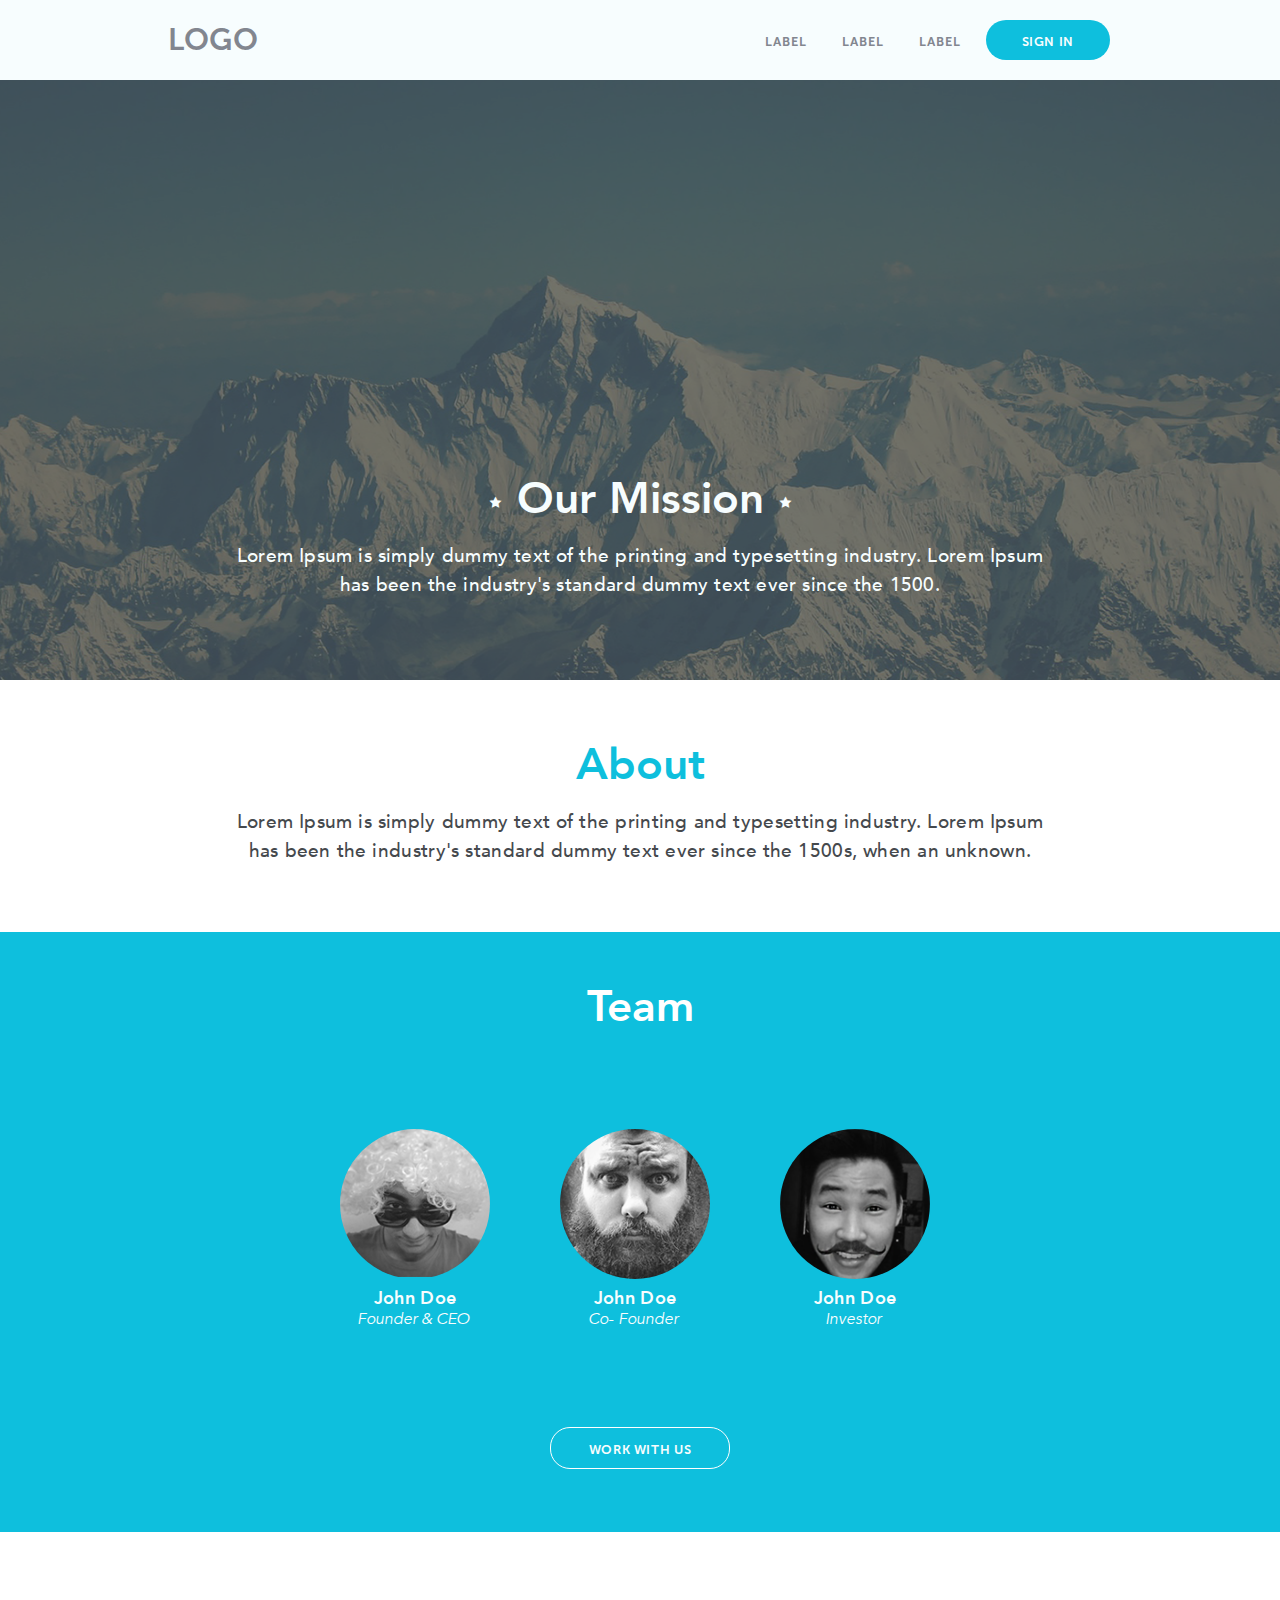
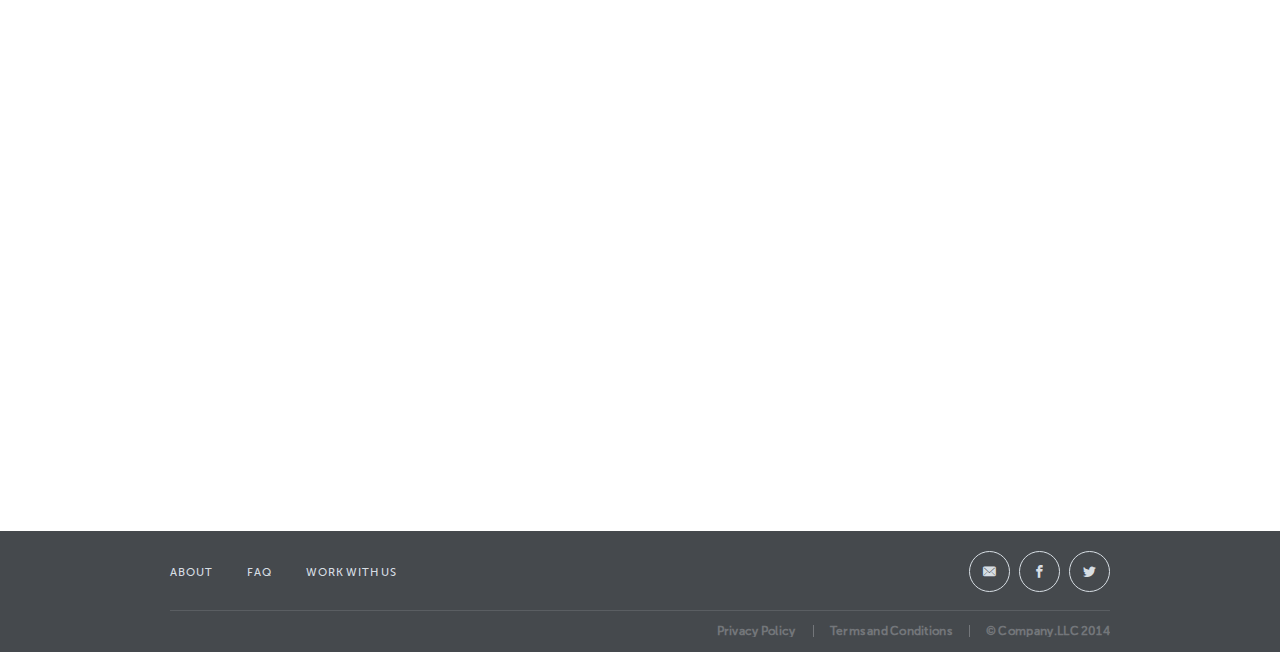
<file: index.html>
<!DOCTYPE html>
<html>
<head>
	<title>Index</title>
	<meta charset="utf-8">
	<meta name="viewport" content="width=device-width, initial-scale=1.0">
	<link rel="stylesheet" type="text/css" href="css/reset.css">
	<link rel="stylesheet" type="text/css" href="css/style.css">
</head>
<body>
	<header>
		<div class="container clearfix">
			<a href="index.html" title="Home">
				LOGO
			</a>	
			<a href="" class="signin btn">
				SIGN IN
			</a>
			<ul class="menu">
				<li>
					<a href="">
						LABEL
					</a>
				</li>
				<li>
					<a href="">
						LABEL
					</a>
				</li>
				<li>
					<a href="">
						LABEL
					</a>
				</li>
			</ul>
		</div>
	</header>
	<div class="ourmission">
		<img src="img/Layer 78.png">
		<div class="container">
			<h1>
				Our Mission
			</h1>
			<p>
				Lorem Ipsum is simply dummy text of the printing and typesetting industry. Lorem Ipsum has been the industry's standard dummy text ever since the 1500.
			</p>
		</div>
	</div>
	<div class="about">
		<div class="container">
			<h1>
				About
			</h1>
			<p>
				Lorem Ipsum is simply dummy text of the printing and typesetting industry. Lorem Ipsum has been the industry's standard dummy text ever since the 1500s, when an unknown.
			</p>
		</div>
	</div>
	<div class="team">
		<div class="container">
			<h1>
				Team
			</h1>
			<div class="team1">
				<div>
					<img src="img/founderceo.png">
				</div>
				<h5>
					John Doe
				</h5>
				<p class="fofaobl">
					Founder & CEO
				</p>
			</div>
			<div class="team1">
				<div>
					<img src="img/cofounder.png">
				</div>
				<h5>
					John Doe
				</h5>
				<p class="fofaobl">
					Co- Founder
				</p>
			</div>
			<div class="team1">
				<div>
					<img src="img/investor.png">
				</div>
				<h5>
					John Doe
				</h5>
				<p class="fofaobl">
					Investor
				</p>
			</div>
			<a href="" class="wowius btn">
				WORK WITH US
			</a>
		</div>
	</div>
	<div class="map">
		<iframe src="https://www.google.com/maps/embed?pb=!1m46!1m12!1m3!1d2625708.318954389!2d9.913502779479984!3d50.00820103198554!2m3!1f0!2f0!3f0!3m2!1i1024!2i768!4f13.1!4m31!3e0!4m5!1s0x479d07a20dc4203b%3A0x1b8c3deb7c210341!2sWank%2C+Garmisch-Partenkirchen%2C+Deutschland!3m2!1d47.5072222!2d11.1436111!4m5!1s0x479e997d0b497391%3A0x41e48add78be870!2sKissing%2C+Deutschland!3m2!1d48.3027069!2d10.972609!4m5!1s0x47767df707a81f7d%3A0x41d25a40937aba0!2z0J_QtdGC0YLQuNC90LMsINCT0LXRgNC80LDQvdC40Y8!3m2!1d47.912771299999996!2d12.8162263!4m5!1s0x4775d4854dbcba19%3A0x802456ee60b72a17!2z0KTRg9C60LrQuNC90LMsINCQ0LLRgdGC0YDQuNGP!3m2!1d48.0673299!2d12.8633177!4m5!1s0x47a8517f9595adcf%3A0x21c1863686e8ac40!2z0JLQtdC00LTQuNC90LMsINCR0LXRgNC70LjQvSwg0JPQtdGA0LzQsNC90LjRjw!3m2!1d52.5560732!2d13.338930999999999!5e0!3m2!1sru!2s!4v1490010265062" width="100%" height="599" frameborder="0" style="border:0" allowfullscreen></iframe>
	</div>
	<footer>
		<div class="container">
			<ul class="footmenu clearfix">
				<li>
					<a class="footer_h6" href="">
							ABOUT
					</a>
				</li>
				<li>
					<a class="footer_h6" href="">
							FAQ
					</a>
				</li>
				<li>
					<a class="footer_h6" href="">
							WORK WITH US
					</a>
				</li>
			</ul>
			<ul class="socials clearfix">
				<li>
					<a href="" title="twitter"></a>					
				</li>
				<li>
					<a href="" title="facebook"></a>					
				</li>
				<li>
					<a href="" title="mail"></a>					
				</li>
			</ul>
			<div class="companydoc">
				<ul class="clearfix">
					<li>
						<a href="">
							<h6>
								&copy; Company.LLC 2014
							</h6>
						</a>
					</li>
					<li>
						<a href="">
							<h6>
								Terms and Conditions
							</h6>
						</a>
					</li>
					<li>
						<a href="">
							<h6>
								Privacy Policy
							</h6>
						</a>
					</li>
				</ul>
			</div>		
		</div>
	</footer>
</body>
</html>
</file>
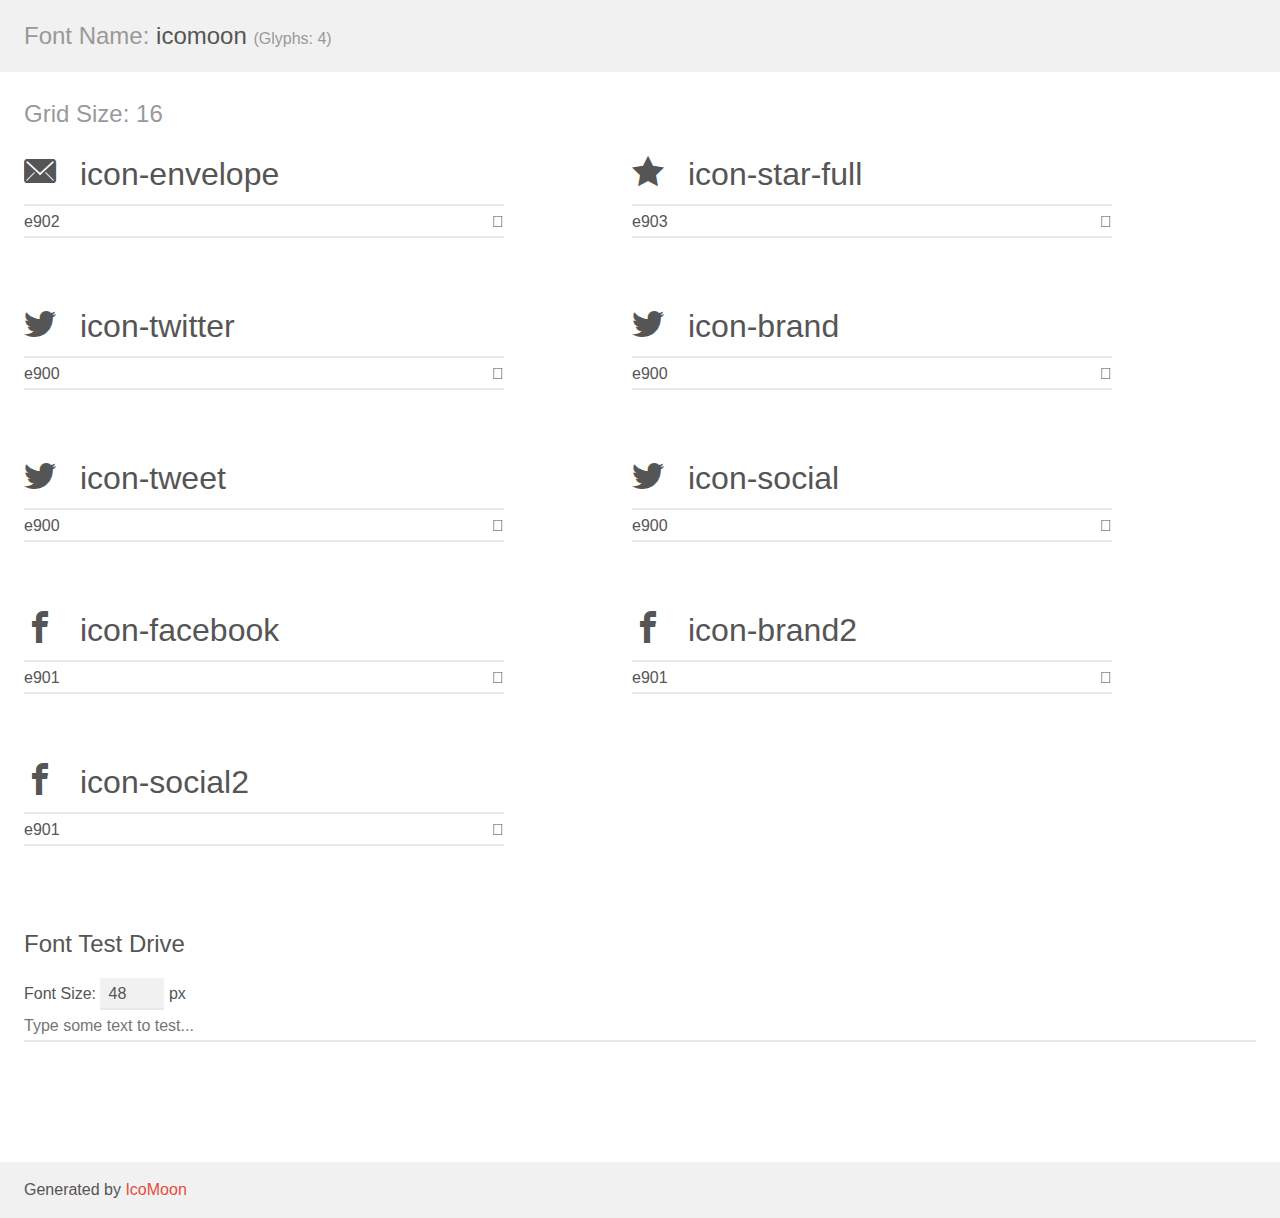
<file: fonts/icomoon/demo.html>
<!doctype html>
<html>
<head>
    <meta charset="utf-8">
    <title>IcoMoon Demo</title>
    <meta name="description" content="An Icon Font Generated By IcoMoon.io">
    <meta name="viewport" content="width=device-width, initial-scale=1">
    <link rel="stylesheet" href="demo-files/demo.css">
    <link rel="stylesheet" href="style.css"></head>
<body>
    <div class="bgc1 clearfix">
        <h1 class="mhmm mvm"><span class="fgc1">Font Name:</span> icomoon <small class="fgc1">(Glyphs:&nbsp;4)</small></h1>
    </div>
    <div class="clearfix mhl ptl">
        <h1 class="mvm mtn fgc1">Grid Size: 16</h1>
        <div class="glyph fs1">
            <div class="clearfix bshadow0 pbs">
                <span class="icon-envelope">
                
                </span>
                <span class="mls"> icon-envelope</span>
            </div>
            <fieldset class="fs0 size1of1 clearfix hidden-false">
                <input type="text" readonly value="e902" class="unit size1of2" />
                <input type="text" maxlength="1" readonly value="&#xe902;" class="unitRight size1of2 talign-right" />
            </fieldset>
            <div class="fs0 bshadow0 clearfix hidden-true">
                <span class="unit pvs fgc1">liga: </span>
                <input type="text" readonly value="" class="liga unitRight" />
            </div>
        </div>
        <div class="glyph fs1">
            <div class="clearfix bshadow0 pbs">
                <span class="icon-star-full">
                
                </span>
                <span class="mls"> icon-star-full</span>
            </div>
            <fieldset class="fs0 size1of1 clearfix hidden-false">
                <input type="text" readonly value="e903" class="unit size1of2" />
                <input type="text" maxlength="1" readonly value="&#xe903;" class="unitRight size1of2 talign-right" />
            </fieldset>
            <div class="fs0 bshadow0 clearfix hidden-true">
                <span class="unit pvs fgc1">liga: </span>
                <input type="text" readonly value="" class="liga unitRight" />
            </div>
        </div>
        <div class="glyph fs1">
            <div class="clearfix bshadow0 pbs">
                <span class="icon-twitter">
                
                </span>
                <span class="mls"> icon-twitter</span>
            </div>
            <fieldset class="fs0 size1of1 clearfix hidden-false">
                <input type="text" readonly value="e900" class="unit size1of2" />
                <input type="text" maxlength="1" readonly value="&#xe900;" class="unitRight size1of2 talign-right" />
            </fieldset>
            <div class="fs0 bshadow0 clearfix hidden-true">
                <span class="unit pvs fgc1">liga: </span>
                <input type="text" readonly value="" class="liga unitRight" />
            </div>
        </div>
        <div class="glyph fs1">
            <div class="clearfix bshadow0 pbs">
                <span class="icon-brand">
                
                </span>
                <span class="mls"> icon-brand</span>
            </div>
            <fieldset class="fs0 size1of1 clearfix hidden-false">
                <input type="text" readonly value="e900" class="unit size1of2" />
                <input type="text" maxlength="1" readonly value="&#xe900;" class="unitRight size1of2 talign-right" />
            </fieldset>
            <div class="fs0 bshadow0 clearfix hidden-true">
                <span class="unit pvs fgc1">liga: </span>
                <input type="text" readonly value="" class="liga unitRight" />
            </div>
        </div>
        <div class="glyph fs1">
            <div class="clearfix bshadow0 pbs">
                <span class="icon-tweet">
                
                </span>
                <span class="mls"> icon-tweet</span>
            </div>
            <fieldset class="fs0 size1of1 clearfix hidden-false">
                <input type="text" readonly value="e900" class="unit size1of2" />
                <input type="text" maxlength="1" readonly value="&#xe900;" class="unitRight size1of2 talign-right" />
            </fieldset>
            <div class="fs0 bshadow0 clearfix hidden-true">
                <span class="unit pvs fgc1">liga: </span>
                <input type="text" readonly value="" class="liga unitRight" />
            </div>
        </div>
        <div class="glyph fs1">
            <div class="clearfix bshadow0 pbs">
                <span class="icon-social">
                
                </span>
                <span class="mls"> icon-social</span>
            </div>
            <fieldset class="fs0 size1of1 clearfix hidden-false">
                <input type="text" readonly value="e900" class="unit size1of2" />
                <input type="text" maxlength="1" readonly value="&#xe900;" class="unitRight size1of2 talign-right" />
            </fieldset>
            <div class="fs0 bshadow0 clearfix hidden-true">
                <span class="unit pvs fgc1">liga: </span>
                <input type="text" readonly value="" class="liga unitRight" />
            </div>
        </div>
        <div class="glyph fs1">
            <div class="clearfix bshadow0 pbs">
                <span class="icon-facebook">
                
                </span>
                <span class="mls"> icon-facebook</span>
            </div>
            <fieldset class="fs0 size1of1 clearfix hidden-false">
                <input type="text" readonly value="e901" class="unit size1of2" />
                <input type="text" maxlength="1" readonly value="&#xe901;" class="unitRight size1of2 talign-right" />
            </fieldset>
            <div class="fs0 bshadow0 clearfix hidden-true">
                <span class="unit pvs fgc1">liga: </span>
                <input type="text" readonly value="" class="liga unitRight" />
            </div>
        </div>
        <div class="glyph fs1">
            <div class="clearfix bshadow0 pbs">
                <span class="icon-brand2">
                
                </span>
                <span class="mls"> icon-brand2</span>
            </div>
            <fieldset class="fs0 size1of1 clearfix hidden-false">
                <input type="text" readonly value="e901" class="unit size1of2" />
                <input type="text" maxlength="1" readonly value="&#xe901;" class="unitRight size1of2 talign-right" />
            </fieldset>
            <div class="fs0 bshadow0 clearfix hidden-true">
                <span class="unit pvs fgc1">liga: </span>
                <input type="text" readonly value="" class="liga unitRight" />
            </div>
        </div>
        <div class="glyph fs1">
            <div class="clearfix bshadow0 pbs">
                <span class="icon-social2">
                
                </span>
                <span class="mls"> icon-social2</span>
            </div>
            <fieldset class="fs0 size1of1 clearfix hidden-false">
                <input type="text" readonly value="e901" class="unit size1of2" />
                <input type="text" maxlength="1" readonly value="&#xe901;" class="unitRight size1of2 talign-right" />
            </fieldset>
            <div class="fs0 bshadow0 clearfix hidden-true">
                <span class="unit pvs fgc1">liga: </span>
                <input type="text" readonly value="" class="liga unitRight" />
            </div>
        </div>
    </div>

    <!--[if gt IE 8]><!-->
    <div class="mhl clearfix mbl">
        <h1>Font Test Drive</h1>
        <label>
            Font Size: <input id="fontSize" type="number" class="textbox0 mbm"
            min="8" value="48" />
            px
        </label>
        <input id="testText" type="text" class="phl size1of1 mvl"
        placeholder="Type some text to test..." value=""/>
        <div id="testDrive" class="icon-">&nbsp;
        </div>
    </div>
    <!--<![endif]-->
    <div class="bgc1 clearfix">
        <p class="mhl">Generated by <a href="https://icomoon.io/app">IcoMoon</a></p>
    </div>

    <script src="demo-files/demo.js"></script>
</body>
</html>
</file>
<file: css/style.css>
@font-face {
  font-family: 'MuseoSansCyrl-700';
  src: url('..//fonts/MuseoSansCyrl-700.eot?#iefix') format('embedded-opentype'),  
        url('..//fonts/MuseoSansCyrl-700.otf')  format('opentype'),
        url('..//fonts/MuseoSansCyrl-700.woff') format('woff'), 
        url('..//fonts/MuseoSansCyrl-700.ttf')  format('truetype'), 
        url('..//fonts/MuseoSansCyrl-700.svg#MuseoSansCyrl-700') format('svg');
  font-weight: normal;
  font-style: normal;
}
@font-face {
  font-family: 'Avenir-Medium';
  src: url('..//fonts/Avenir-Medium.eot?#iefix') format('embedded-opentype'),  
    url('..//fonts/Avenir-Medium.woff') format('woff'), 
    url('..//fonts/Avenir-Medium.ttf')  format('truetype'), 
    url('..//fonts/Avenir-Medium.svg#Avenir-Medium') format('svg');
  font-weight: normal;
  font-style: normal;
}
@font-face {
  font-family: 'Avenir-Heavy';
    src: url('..//fonts/Avenir-Heavy.eot?#iefix') format('embedded-opentype'),  
    url('..//fonts/Avenir-Heavy.woff') format('woff'), 
    url('..//fonts/Avenir-Heavy.ttf')  format('truetype'), 
    url('..//fonts/Avenir-Heavy.svg#Avenir-Heavy') format('svg');
  font-weight: normal;
  font-style: normal;
}
@font-face {
  font-family: 'Avenir-BookOblique';
  src: url('..//fonts/Avenir-BookOblique.eot?#iefix') format('embedded-opentype'),  
    url('..//fonts/Avenir-BookOblique.woff') format('woff'), 
    url('..//fonts/Avenir-BookOblique.ttf')  format('truetype'), 
    url('..//fonts/Avenir-BookOblique.svg#Avenir-BookOblique') format('svg');
  font-weight: normal;
  font-style: normal;
}
@font-face {
  font-family: 'MuseoSans-500';
  src: url('..//fonts/MuseoSans-500.eot?#iefix') format('embedded-opentype'),  
        url('..//fonts/MuseoSans-500.otf')  format('opentype'),
        url('..//fonts/MuseoSans-500.woff') format('woff'), 
        url('..//fonts/MuseoSans-500.ttf')  format('truetype'), 
        url('..//fonts/MuseoSans-500.svg#MuseoSans-500') format('svg');
  font-weight: normal;
  font-style: normal;
}
@font-face {
  font-family: 'icomoon';
  src:  url('..//fonts//icomoon//fonts/icomoon.eot?2078hz');
  src:  url('..//fonts//icomoon//fonts/icomoon.eot?2078hz#iefix') format('embedded-opentype'),
    url('..//fonts//icomoon//fonts/icomoon.ttf?2078hz') format('truetype'),
    url('..//fonts//icomoon//fonts/icomoon.woff?2078hz') format('woff'),
    url('..//fonts//icomoon//fonts/icomoon.svg?2078hz#icomoon') format('svg');
  font-weight: normal;
  font-style: normal;
}

html {
    font-size: 16px;
    color: #f7fdfe;
}

h1 {
    font-size: 2.75rem;
    font-family: 'Avenir-Heavy';
    margin-bottom: 21px;
    line-height: 1;
}
h5 {
    font-size: 1.1rem;
    font-family: 'Avenir-Heavy';
    margin-top: 11px;
    letter-spacing: 0.02rem;
    line-height: 1;
}
h6, 
.footer_h6 {
    font-family: 'MuseoSans-500';
    font-size: 0.7rem;
    color: #d7dee4;
    line-height: 1;
    letter-spacing: 0.06rem;
        word-spacing: -0.09rem;
}
p {
    font-size: 1.2rem;
    font-family: 'Avenir-Medium';
    line-height: 1.5;
    letter-spacing: 0.02rem;
    word-spacing: 0.03rem;
}
a {
    font-family: 'MuseoSansCyrl-700';
    font-size: 0.8rem;
    text-decoration: none;
    color: #82868f;
}
.fofaobl {
    font-size: 1rem;
    font-family: 'Avenir-BookOblique';
    margin: 0 4px 0 0;
    letter-spacing: 0;
}
.btn {
    color: #f7fdfe;
    background: #0ebfdd;
    border-radius: 20px;
    letter-spacing: 0.04rem;
    padding: 14px 36px 11px;
}


.container {
    width: 940px;
    margin: auto;
}


.clearfix {
    zoom: 1;
}
.clearfix::before,
.clearfix::after {
    content: "";
    clear: both;
}
.clearfix::after {
    display: table;
    overflow: hidden;
}


header {
    background: #f7fdfe;
    padding: 20px 0;
}

a[title="Home"] {
    float: left;
    font-size: 1.9rem;
    margin: 1px -2px 0;
    letter-spacing: 0.6px;
}

.signin {
    float: right;
}

.menu {
    float: right;
    margin-top: 12px;
}
.menu li {
    float: left;
    margin: 0 25px 0 10px;
}
.menu a {
    letter-spacing: 0.06rem;
}

.ourmission {
    position: relative;
    line-height: 0; 
}
.ourmission img {
    width: 100%;
    height: 600px; 
}
.ourmission div.container {
    position: absolute;
    text-align: center;
    left: 50%;
    bottom: 0;
    transform: translateX(-50%);
    padding: 50px 50px 80px;
}
.ourmission h1:before, 
            :after {
    font-family: 'icomoon';
    vertical-align: middle;
    font-size: 0.25em;
    margin: 0 3px;
}
.ourmission h1:before {
    content: "\e903";
}
.ourmission h1:after {
    content: "\e903";
}


.about {
    position: relative;

}
.about div.container {
    text-align: center;
    padding: 63px 50px 66px;
}
.about h1 {
    color: #0ebfdd;
}
.about p {
    color: #45494d;
}


.team {
    background: #0ebfdd;
    text-align: center;
    padding-top: 53px;
    padding-bottom: 63px;

}
.team h1 {
    color: #ffffff;
    padding-bottom: 79px;
}
.team1 {
    display: inline-block;
    margin: 0 33px;
}
.team1:last-of-type {
    padding-right: 10px;
}
.team1 div {
    width: 150px;
    height: 150px;
    overflow: hidden;
    border-radius: 50%;
} 
.wowius {
    display: block;
    clear: both;
    border: 1px solid #fff;
    margin: 96px 380px 0;
}


.map {
    display: block;
    line-height: 0;
}

footer {
    background: #45494d;
    padding: 20px 0 15px;
}

.footmenu {
    float: left;
    margin: 11px 0 30px;
}
.footmenu li {
    float: left;
    margin-right: 34px;
}
.socials {
    float: right;
}
.socials li {
    float: right;
    margin-left: 9px;
}
.socials a {
    display: block;
    font-family: 'icomoon';
    color: #d7dee4;
    border: 1px solid #d7dee4;
    border-radius: 50%;
    padding: 13px;
}
a[title="twitter"]:before {
    content: '\e900';
}

a[title="facebook"]:before {
    content: '\e901';
}

a[title="mail"]:before {
    content: '\e902';
}
 

.companydoc {
    padding-top: 14px; 
    overflow: hidden;
    border-top: 1px solid #5a5e62;
    clear: both;
}

.companydoc ul li{
    float: right;
    margin-left: 16px;
    padding-right: 17px;
    border-right: 1px solid #73767a;
}
.companydoc ul li:first-of-type {
    border: none;
    padding-right: 0;
}
.companydoc h6 {
    color: #73767a;
    font-size: 0.75rem;
    letter-spacing: 0.02rem;
}
</file>
<file: fonts/icomoon/demo-files/demo.css>
body {
  padding: 0;
  margin: 0;
  font-family: sans-serif;
  font-size: 1em;
  line-height: 1.5;
  color: #555;
  background: #fff;
}
h1 {
  font-size: 1.5em;
  font-weight: normal;
}
small {
  font-size: .66666667em;
}
a {
  color: #e74c3c;
  text-decoration: none;
}
a:hover, a:focus {
  box-shadow: 0 1px #e74c3c;
}
.bshadow0, input {
  box-shadow: inset 0 -2px #e7e7e7;
}
input:hover {
  box-shadow: inset 0 -2px #ccc;
}
input, fieldset {
  font-family: sans-serif;
  font-size: 1em;
  margin: 0;
  padding: 0;
  border: 0;
}
input {
  color: inherit;
  line-height: 1.5;
  height: 1.5em;
  padding: .25em 0;
}
input:focus {
  outline: none;
  box-shadow: inset 0 -2px #449fdb;
}
.glyph {
  font-size: 16px;
  width: 15em;
  padding-bottom: 1em;
  margin-right: 4em;
  margin-bottom: 1em;
  float: left;
  overflow: hidden;
}
.liga {
  width: 80%;
  width: calc(100% - 2.5em);
}
.talign-right {
  text-align: right;
}
.talign-center {
  text-align: center;
}
.bgc1 {
  background: #f1f1f1;
}
.fgc1 {
  color: #999;
}
.fgc0 {
  color: #000;
}
p {
  margin-top: 1em;
  margin-bottom: 1em;
}
.mvm {
  margin-top: .75em;
  margin-bottom: .75em;
}
.mtn {
  margin-top: 0;
}
.mtl, .mal {
  margin-top: 1.5em;
}
.mbl, .mal {
  margin-bottom: 1.5em;
}
.mal, .mhl {
  margin-left: 1.5em;
  margin-right: 1.5em;
}
.mhmm {
  margin-left: 1em;
  margin-right: 1em;
}
.mls {
  margin-left: .25em;
}
.ptl {
  padding-top: 1.5em;
}
.pbs, .pvs {
  padding-bottom: .25em;
}
.pvs, .pts {
  padding-top: .25em;
}
.unit {
  float: left;
}
.unitRight {
  float: right;
}
.size1of2 {
  width: 50%;
}
.size1of1 {
  width: 100%;
}
.clearfix:before, .clearfix:after {
  content: " ";
  display: table;
}
.clearfix:after {
  clear: both;
}
.hidden-true {
  display: none;
}
.textbox0 {
  width: 3em;
  background: #f1f1f1;
  padding: .25em .5em;
  line-height: 1.5;
  height: 1.5em;
}
#testDrive {
  display: block;
  padding-top: 24px;
  line-height: 1.5;
}
.fs0 {
  font-size: 16px;
}
.fs1 {
  font-size: 32px;
}
</file>
<file: fonts/icomoon/style.css>
@font-face {
  font-family: 'icomoon';
  src:  url('fonts/icomoon.eot?svwbop');
  src:  url('fonts/icomoon.eot?svwbop#iefix') format('embedded-opentype'),
    url('fonts/icomoon.ttf?svwbop') format('truetype'),
    url('fonts/icomoon.woff?svwbop') format('woff'),
    url('fonts/icomoon.svg?svwbop#icomoon') format('svg');
  font-weight: normal;
  font-style: normal;
}

[class^="icon-"], [class*=" icon-"] {
  /* use !important to prevent issues with browser extensions that change fonts */
  font-family: 'icomoon' !important;
  speak: none;
  font-style: normal;
  font-weight: normal;
  font-variant: normal;
  text-transform: none;
  line-height: 1;

  /* Better Font Rendering =========== */
  -webkit-font-smoothing: antialiased;
  -moz-osx-font-smoothing: grayscale;
}

.icon-envelope:before {
  content: "\e902";
}
.icon-star-full:before {
  content: "\e903";
}
.icon-twitter:before {
  content: "\e900";
}
.icon-brand:before {
  content: "\e900";
}
.icon-tweet:before {
  content: "\e900";
}
.icon-social:before {
  content: "\e900";
}
.icon-facebook:before {
  content: "\e901";
}
.icon-brand2:before {
  content: "\e901";
}
.icon-social2:before {
  content: "\e901";
}
</file>
